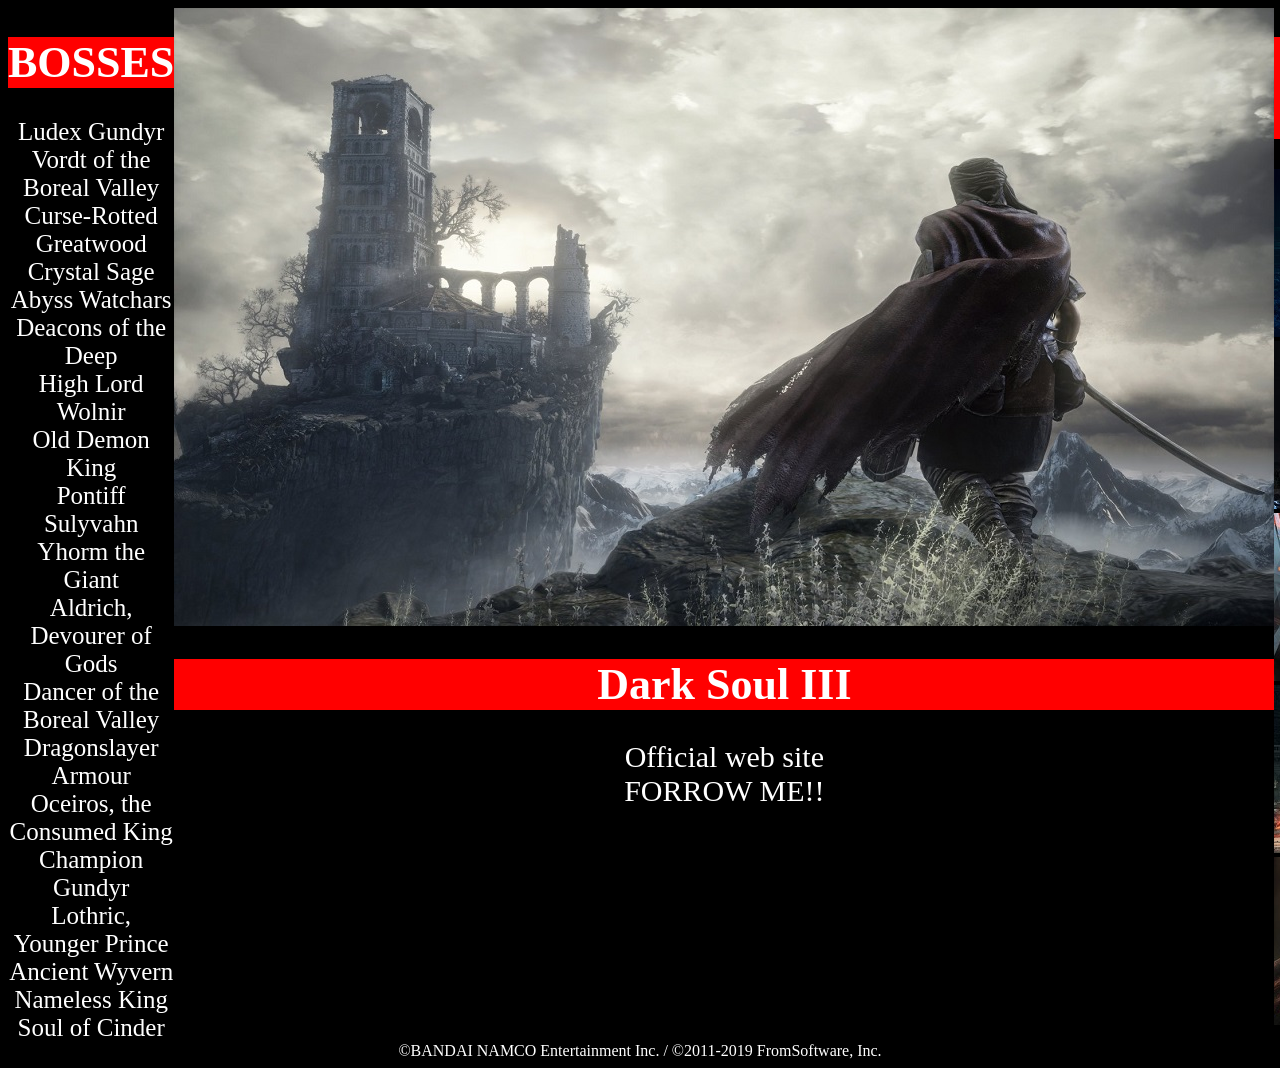
<file: index.html>
<!DOCTYPE html>
<html lang="ja">
    <head>
        <meta charset="UTF-8">
        <link rel="stylesheet" type="text/css" href="./css/style3.css">
        <title>Dark Souls III</title>
    </head>
    <body>
        <div id="wrapper">
            <div class="troll">
                <div class="back">
                    <h1>BOSSES</h1>
                </div>
                <div class="font1">
                    <a class="link" target="_blank" href="https://darksouls3.wiki.fextralife.com/Iudex+Gundyr">Ludex Gundyr</a>
                    <br><a class="link" target="_blank" href="https://darksouls3.wiki.fextralife.com/Vordt+of+the+Boreal+Valley">Vordt of the Boreal Valley</a>
                    <br><a class="link" target="_blank" href="https://darksouls3.wiki.fextralife.com/Curse-Rotted+Greatwood">Curse-Rotted Greatwood</a>
                    <br><a class="link" target="_blank" href="https://darksouls3.wiki.fextralife.com/Crystal+Sage">Crystal Sage</a>
                    <br><a class="link" target="_blank" href="https://darksouls3.wiki.fextralife.com/Abyss+Watchers">Abyss Watchars</a>
                    <br><a class="link" target="_blank" href="https://darksouls3.wiki.fextralife.com/Deacons+of+the+Deep">Deacons of the Deep</a>
                    <br><a class="link" target="_blank" href="https://darksouls3.wiki.fextralife.com/High+Lord+Wolnir">High Lord Wolnir</a>
                    <br><a class="link" target="_blank" href="https://darksouls3.wiki.fextralife.com/Old+Demon+King">Old Demon King</a>
                    <br><a class="link" target="_blank" href="https://darksouls3.wiki.fextralife.com/Pontiff+Sulyvahn">Pontiff Sulyvahn</a>
                    <br><a class="link" target="_blank" href="https://darksouls3.wiki.fextralife.com/Yhorm+the+Giant">Yhorm the Giant</a>
                    <br><a class="link" target="_blank" href="https://darksouls3.wiki.fextralife.com/Aldrich,+Devourer+of+Gods">Aldrich, Devourer of Gods</a>
                    <br><a class="link" target="_blank" href="https://darksouls3.wiki.fextralife.com/Dragonslayer+Armour">Dancer of the Boreal Valley</a>
                    <br><a class="link" target="_blank" href="https://darksouls3.wiki.fextralife.com/Oceiros,+the+Consumed+King">Dragonslayer Armour</a>
                    <br><a class="link" target="_blank" href="https://darksouls3.wiki.fextralife.com/Oceiros,+the+Consumed+King">Oceiros, the Consumed King</a>
                    <br><a class="link" target="_blank" href="https://darksouls3.wiki.fextralife.com/Champion+Gundyr">Champion Gundyr</a>
                    <br><a class="link" target="_blank" href="https://darksouls3.wiki.fextralife.com/Lothric,+Younger+Prince">Lothric, Younger Prince</a>
                    <br><a class="link" target="_blank" href="https://darksouls3.wiki.fextralife.com/Ancient+Wyvern">Ancient Wyvern</a>
                    <br><a class="link" target="_blank" href="https://darksouls3.wiki.fextralife.com/Nameless+King">Nameless King</a>
                    <br><a class="link" target="_blank" href="https://darksouls3.wiki.fextralife.com/Soul+of+Cinder">Soul of Cinder</a>
                </div>
            </div>
            <div class="topics">
                <img src="images/DS31.png" alt="DS3">
                <div class="back">
                    <h1>Dark Soul III</h1>
                </div>
                <div class="font2">
                    <a class="link" target="_blank" href="https://www.darksouls.jp/">Official web site</a>
                    <br><a class="link" target="_blank" href="https://twitter.com/_mypenisbig_nD">FORROW ME!!</a>
                </div>
            </div>
            <div class="articles">
                <div class="back">
                    <h1>Lards of Cinder</h1>
                </div>
                <a class="img" target="_blank" href="https://darksouls3.wiki.fextralife.com/Yhorm+the+Giant"><img src="images/Yhorm.png" alt="巨人ヨーム"></a>
                <br><a class="img" target="_blank" href="https://darksouls3.wiki.fextralife.com/Abyss+Watchers"><img src="images/Abyss.png" alt="深淵の監視者"></a>
                <br><a class="img" target="_blank" href="https://darksouls3.wiki.fextralife.com/Aldrich,+Devourer+of+Gods"><img src="images/Aldrich.png" alt="エルドリッチ"></a>
                <br><a class="img" target="_blank" href="https://darksouls3.wiki.fextralife.com/Lothric,+Younger+Prince"><img src="images/Lothric.png" alt="ロスリック王子"></a>
                <br><a class="img" target="_blank" href="https://darksouls3.wiki.fextralife.com/Soul+of+Cinder"><img src="images/Soul.png" alt="王たちの化身"></a>
            </div>
        </div>
        <footer>
            &copy;BANDAI NAMCO Entertainment Inc. / ©2011-2019 FromSoftware, Inc.
        </footer>
    </body>
</html>
</file>
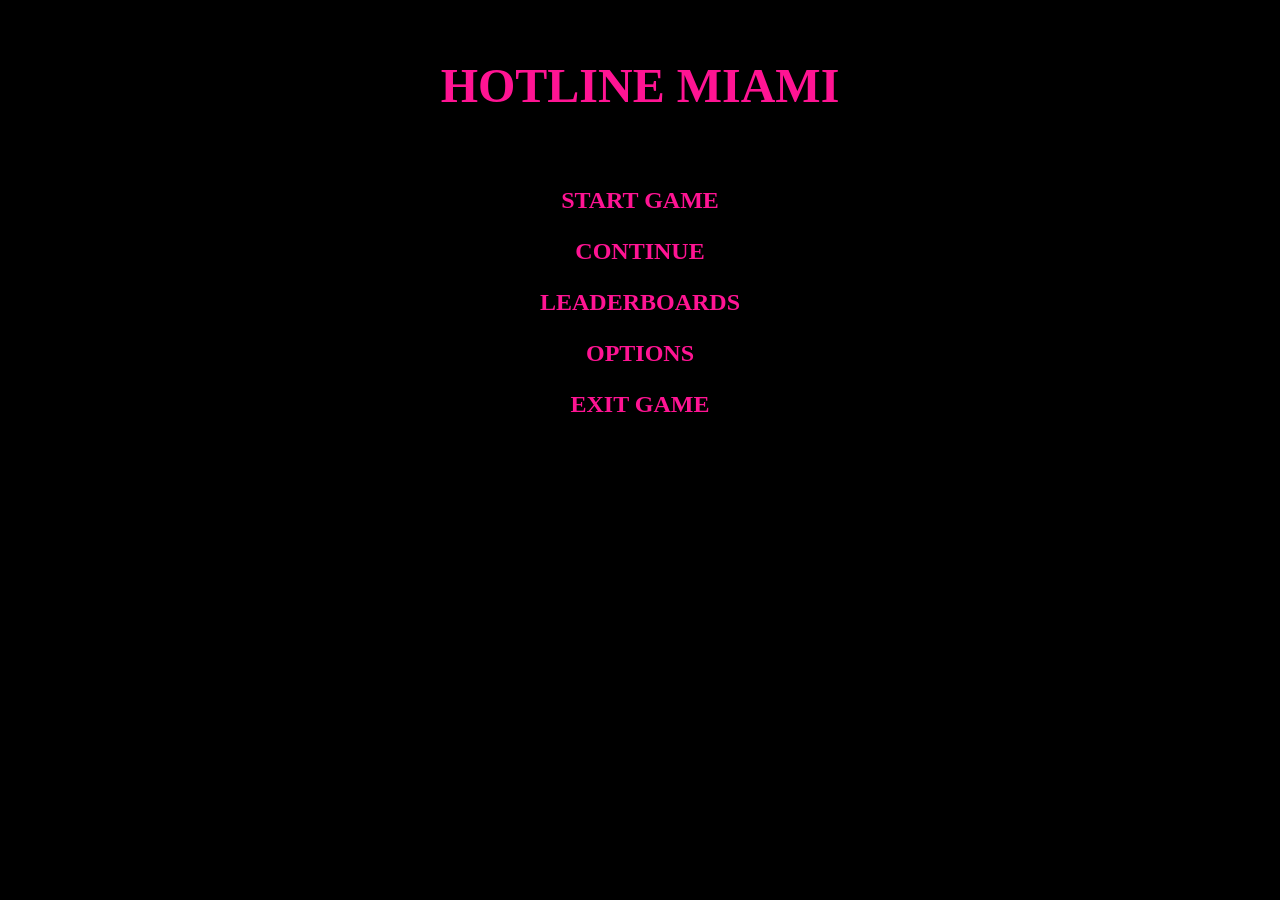
<file: a.html>
<!DOCTYPE html>
<html lang="ja">
<head>
    <meta charset="UTF-8">
    <title>train</title>
    <style>
    @import url("https://matiaslescano.com.ar/static/fonts/pixelicious.css");
    body{
        font-family:"Pixelicious";
        background-color:black;
        color:deeppink;
        text-align:center;
        font-weight:bold;
        display:block;
        animation-name:shadow;
        animation-duration:0.5s;
        animation-timing-function:ease;
        animation-delay:0s;
        animation-iteration-count:infinite;
        animation-direction:alternate-reverse;
    }
    @keyframes shadow{
        0%{
            text-shadow:0px 0px 0px #66c5cc;
        }
        100%{
            text-shadow:-4px -4px 0px #66c5cc;
        }
    }
    h1{
        font-size:48px;
    }
    p{
        font-size:24px;
    }
    </style>
</head>
<body>
    <header><br><h1>HOTLINE MIAMI</h1></header>
    <main>
        <br>
        <p>START GAME</p>
        <p>CONTINUE</p>
        <p>LEADERBOARDS</p>
        <p>OPTIONS</p>
        <p>EXIT GAME</p>
    </main>
</body>
</html>
</file>
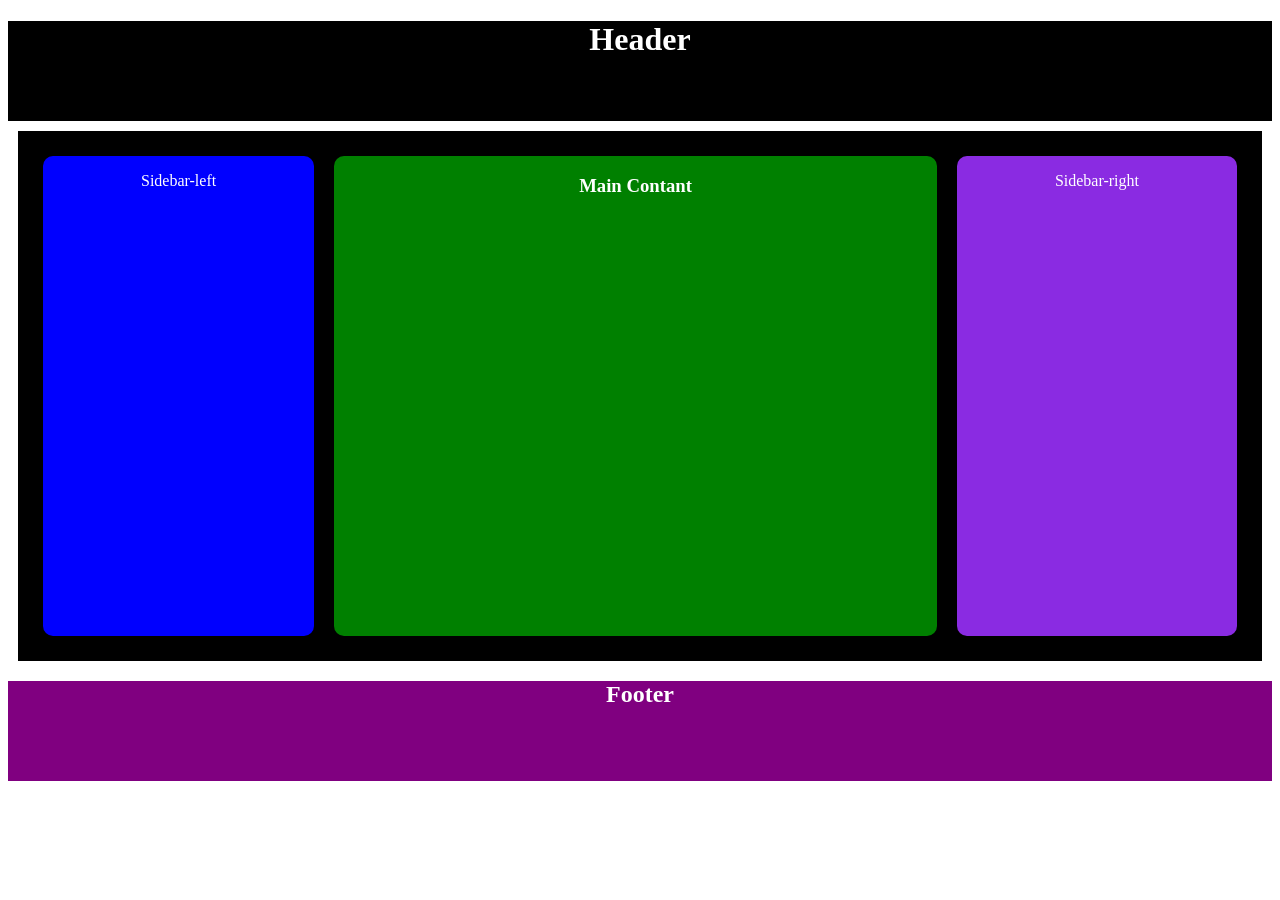
<file: blog_template.html>
<!DOCTYPE html>
<html lang="ja">
    <head>
        <meta charset="UTF-8">
        <link rel="stylesheet" type="text/css" href="./css/style.css">
        <title>blog template</title>
    </head>
    <body>
        <div id="wrapper">
            <div class="header">
            <h1>Header</h1>
            </div>
            <div class="flex-content">
                <div class="sidebar-left">
                <p>Sidebar-left</p>
                </div>
                <div class="main-contant">
                <height:100%><h3>Main Contant</h3></height:100>
                </div>
                <div class="sidebar-right">
                <p>Sidebar-right</p>
                </div>
            </div>
            <footer>
                <h2>Footer</h2>
            </footer>
        </div>
    </body>
</html>
</file>
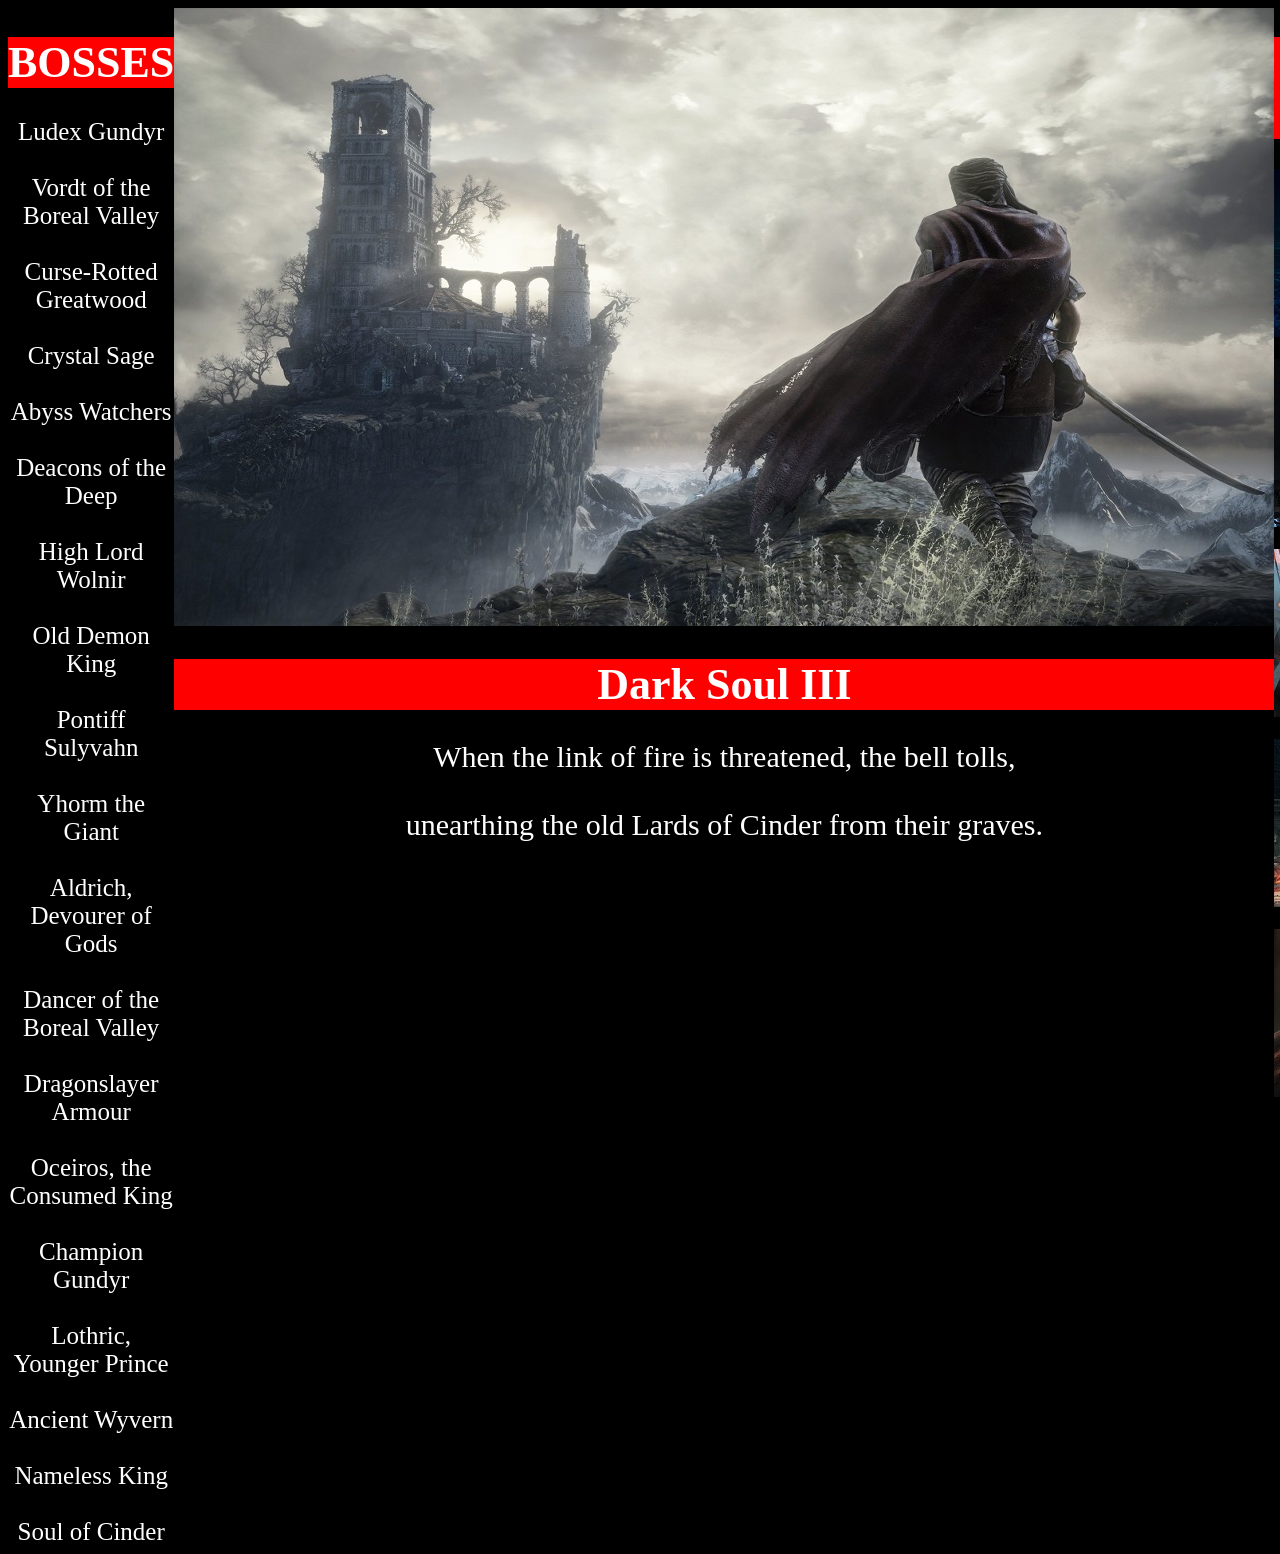
<file: Dark_Souls3.html>
<!DOCTYPE html>
<html lang="ja">
    <head>
        <meta charset="UTF-8">
        <link rel="stylesheet" type="text/css" href="./css/style2.css">
        <title>Dark Souls III</title>
    </head>
    <body>
        <div id="wrapper">
            <div class="troll">
                <div class="back">
                    <h1>BOSSES</h1>
                </div>
                <div class="font1">
                    <div class="hover">Ludex Gundyr</div>
                    <br><div class="hover">Vordt of the Boreal Valley</div>
                    <br><div class="hover">Curse-Rotted Greatwood</div>
                    <br><div class="hover">Crystal Sage</div>
                    <br><div class="hover">Abyss Watchers</div>
                    <br><div class="hover">Deacons of the Deep</div>
                    <br><div class="hover">High Lord Wolnir</div>
                    <br><div class="hover">Old Demon King</div>
                    <br><div class="hover">Pontiff Sulyvahn</div>
                    <br><div class="hover">Yhorm the Giant</div>
                    <br><div class="hover">Aldrich, Devourer of Gods</div>
                    <br><div class="hover">Dancer of the Boreal Valley</div>
                    <br><div class="hover">Dragonslayer Armour</div>
                    <br><div class="hover">Oceiros, the Consumed King</div>
                    <br><div class="hover">Champion Gundyr</div>
                    <br><div class="hover">Lothric, Younger Prince</div>
                    <br><div class="hover">Ancient Wyvern</div>
                    <br><div class="hover">Nameless King</div>
                    <br><div class="hover">Soul of Cinder</div>
                </div>
            </div>
            <div class="topics">
                <img src="images/DS31.png" alt="DS3">
                <div class="back">
                    <h1>Dark Soul III</h1>
                </div>
                <div class="font2">
                    <div class="hover">When the link of fire is threatened, the bell tolls,</div>
                    <br><div class="hover">unearthing the old Lards of Cinder from their graves.</div>
                </div>
            </div>
            <div class="articles">
                <div class="back">
                    <h1>Lards of Cinder</h1>
                </div>
                <div class="img"><img src="images/Yhorm.png" alt="巨人ヨーム"></div>
                <br><div class="img"><img src="images/Abyss.png" alt="深淵の監視者"></div>
                <br><div class="img"><img src="images/Aldrich.png" alt="エルドリッチ"></div>
                <br><div class="img"><img src="images/Lothric.png" alt="ロスリック王子"></div>
                <br><div class="img"><img src="images/Soul.png" alt="王たちの化身"></div>
            </div>
        </div>
    </body>
</html>
</file>
<file: css/style3.css>
body{
    font-family: "Garamond";
    background-color: black;
    text-align: center;
    color: white;
}
#wrapper{
    display: flex;
    flex-direction: row;
    align-items: stretch;
}
.troll{
    flex-grow: 1;
}
.topics{
    flex-grow: 1;
}
.articles{
    flex-grow: 1;
}
.back{
    background-color: red;
    
}
h1{
    font-size: 44px;
}
.font1{
    font-size: 25px;
}
.font2{
    font-size: 30px;
}
.link{
    text-decoration: none;
    color: white;
}
.link:hover{
    background-color: crimson;
    color: white;
}
.img:hover{
    opacity: 0.6;
}
</file>
<file: css/style.css>
body{
    background-color: white;
    color: white;
    text-align: center;
}
#warpper{
    display: flex;
    flex-direction: column;
}
.header{
    background-color: black;
    height: 100px;
}
.flex-content{
    background-color: black;
    display: flex;
    flex-direction: row;
    align-items: stretch;
    height: 500px;
    padding: 15px;
    margin: 10px;
}
.sidebar-left{
    background-color: blue;
    flex-grow: 2;
    border-radius: 10px 10px 10px 10px;
    margin: 10px;
}
.main-contant{
    background-color: green;
    flex-grow: 5;
    border-radius: 10px 10px 10px 10px;
    margin: 10px;
}
.sidebar-right{
    background-color: blueviolet;
    flex-grow: 2;
    border-radius: 10px 10px 10px 10px;
    margin: 10px;
}
footer{
    background-color: purple;
    height: 100px;
}
</file>
<file: css/style2.css>
body{
    font-family: "Garamond";
    background-color: black;
    text-align: center;
    color: white;
}
#wrapper{
    display: flex;
    flex-direction: row;
    align-items: stretch;
}
.troll{
    flex-grow: 1;
}
.topics{
    flex-grow: 1;
}
.articles{
    flex-grow: 1;
}
.back{
    background-color: red;
    
}
h1{
    font-size: 44px;
}
.font1{
    font-size: 25px;
}
.font2{
    font-size: 30px;
}
.hover:hover{
    background-color: crimson;
    color: white;
    border-radius: 10px 10px 10px 10px;
    cursor: default;
}
.img:hover{
    opacity: 0.6;
}
</file>
